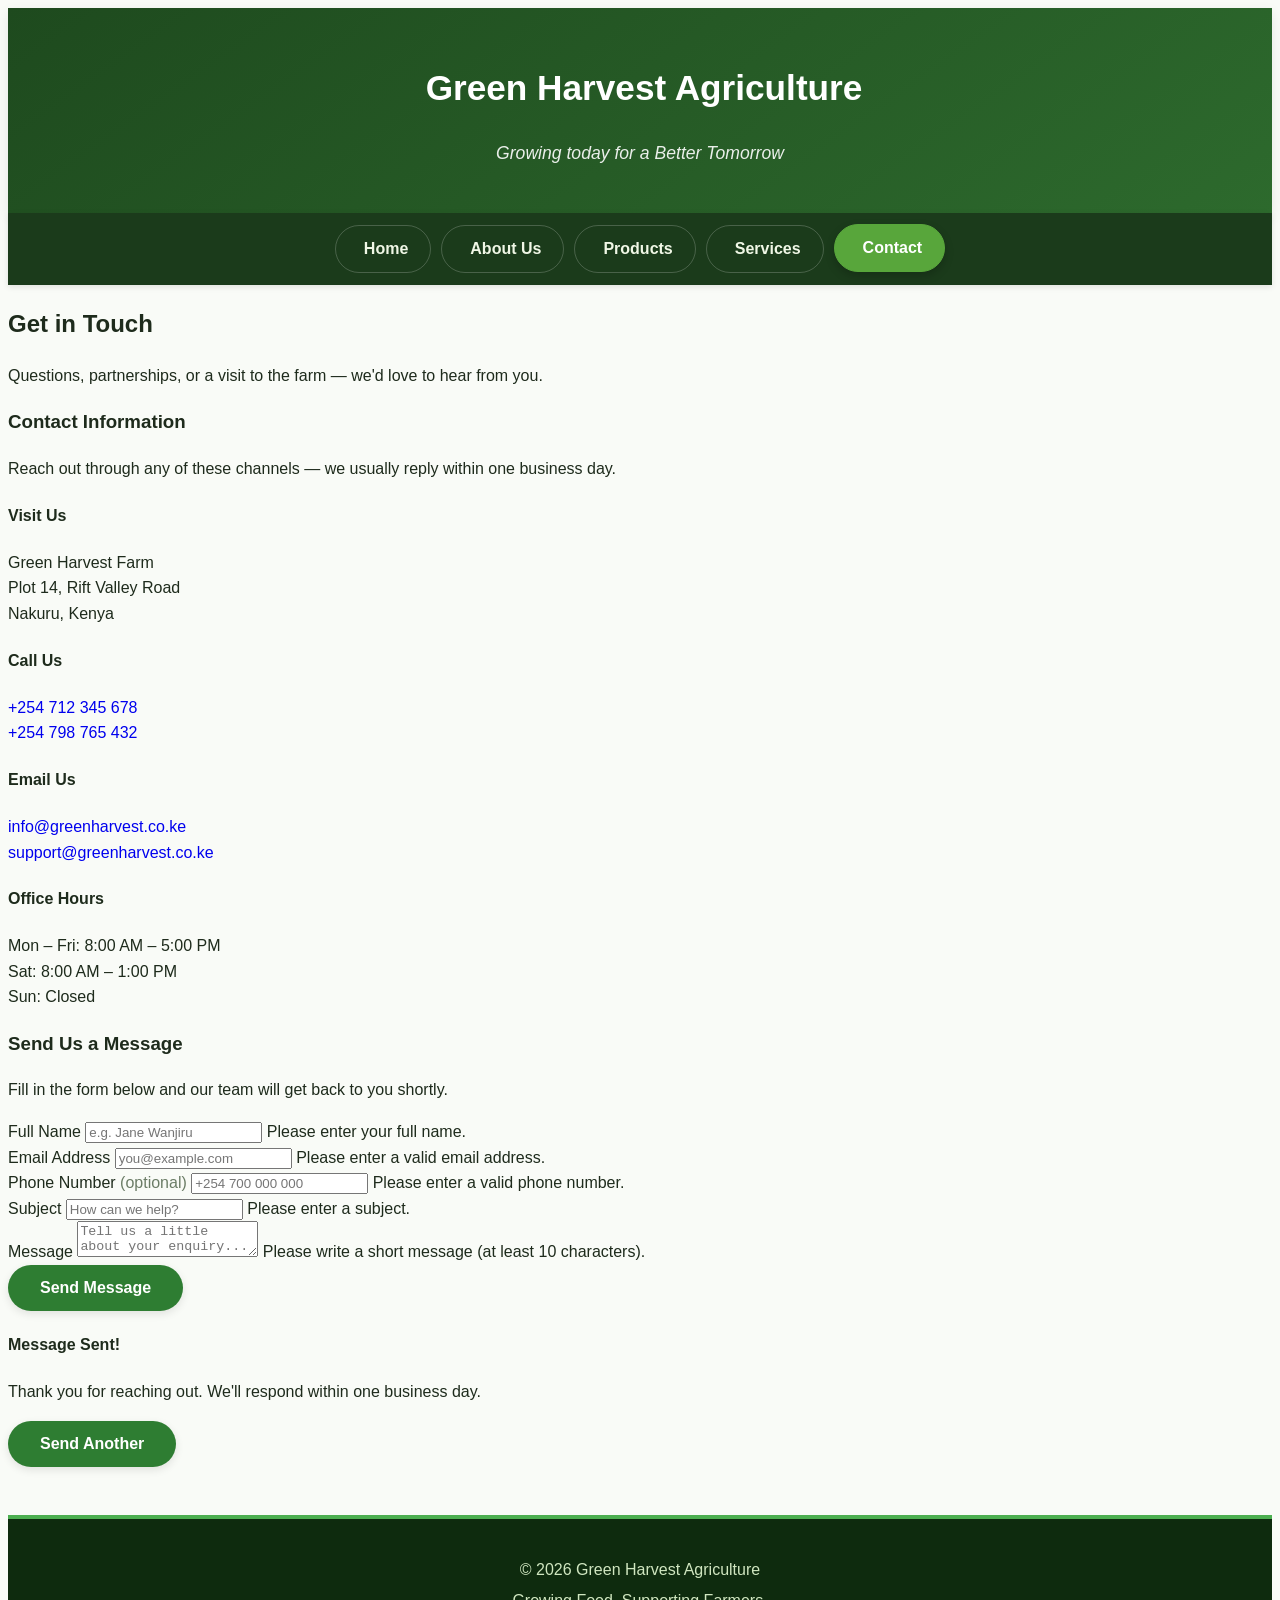
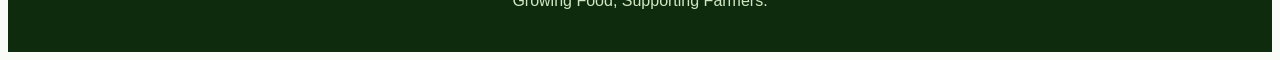
<file: contact.html>
<!DOCTYPE html>
<html lang="en">
<head>
<meta charset="UTF-8" />
<meta name="viewport" content="width=device-width, initial-scale=1.0" />
<title>Contact Us | Green Harvest Agriculture</title>
<link rel="stylesheet" href="style.css">
<script>document.documentElement.classList.add('js');</script>
</head>
<body>

<header>
  <h1><i class="fas fa-leaf"></i> Green Harvest Agriculture</h1>
  <p>Growing today for a Better Tomorrow</p>
</header>

<nav aria-label="Main navigation">
  <a href="index.html"><i class="fas fa-home"></i> Home</a>
  <a href="about.html"><i class="fas fa-users"></i> About Us</a>
  <a href="products.html"><i class="fas fa-seedling"></i> Products</a>
  <a href="services.html"><i class="fas fa-tools"></i> Services</a>
  <a href="contact.html" class="active" aria-current="page"><i class="fas fa-envelope"></i> Contact</a>
</nav>

<main>
  <section class="page-title">
    <h2>Get in Touch</h2>
    <p>Questions, partnerships, or a visit to the farm — we'd love to hear from you.</p>
  </section>

  <section class="contact-wrap">

    <div class="contact-info">
      <h3>Contact Information</h3>
      <p>Reach out through any of these channels — we usually reply within one business day.</p>

      <div class="info-item">
        <i class="fas fa-map-marker-alt" aria-hidden="true"></i>
        <div>
          <h4>Visit Us</h4>
          <p>Green Harvest Farm<br>Plot 14, Rift Valley Road<br>Nakuru, Kenya</p>
        </div>
      </div>

      <div class="info-item">
        <i class="fas fa-phone-alt" aria-hidden="true"></i>
        <div>
          <h4>Call Us</h4>
          <p><a href="tel:+254712345678">+254 712 345 678</a><br>
             <a href="tel:+254798765432">+254 798 765 432</a></p>
        </div>
      </div>

      <div class="info-item">
        <i class="fas fa-envelope" aria-hidden="true"></i>
        <div>
          <h4>Email Us</h4>
          <p><a href="mailto:info@greenharvest.co.ke">info@greenharvest.co.ke</a><br>
             <a href="mailto:support@greenharvest.co.ke">support@greenharvest.co.ke</a></p>
        </div>
      </div>

      <div class="info-item">
        <i class="fas fa-clock" aria-hidden="true"></i>
        <div>
          <h4>Office Hours</h4>
          <p>Mon – Fri: 8:00 AM – 5:00 PM<br>
             Sat: 8:00 AM – 1:00 PM<br>
             Sun: Closed</p>
        </div>
      </div>

      <div class="socials" aria-label="Social media links">
        <a href="#" aria-label="Facebook"><i class="fab fa-facebook-f" aria-hidden="true"></i></a>
        <a href="#" aria-label="Twitter / X"><i class="fab fa-twitter" aria-hidden="true"></i></a>
        <a href="#" aria-label="Instagram"><i class="fab fa-instagram" aria-hidden="true"></i></a>
        <a href="#" aria-label="LinkedIn"><i class="fab fa-linkedin-in" aria-hidden="true"></i></a>
        <a href="#" aria-label="YouTube"><i class="fab fa-youtube" aria-hidden="true"></i></a>
      </div>
    </div>

    <div class="contact-form">
      <h3>Send Us a Message</h3>
      <p>Fill in the form below and our team will get back to you shortly.</p>

      <form id="contactForm" novalidate>
        <div class="field">
          <label for="name">Full Name</label>
          <input type="text" id="name" name="name" placeholder="e.g. Jane Wanjiru" autocomplete="name" required>
          <span class="error" id="nameError">Please enter your full name.</span>
        </div>

        <div class="field">
          <label for="email">Email Address</label>
          <input type="email" id="email" name="email" placeholder="you@example.com" autocomplete="email" required>
          <span class="error" id="emailError">Please enter a valid email address.</span>
        </div>

        <div class="field">
          <label for="phone">Phone Number <span style="font-weight:400;color:#6b7c66;">(optional)</span></label>
          <input type="tel" id="phone" name="phone" placeholder="+254 700 000 000" autocomplete="tel">
          <span class="error" id="phoneError">Please enter a valid phone number.</span>
        </div>

        <div class="field">
          <label for="subject">Subject</label>
          <input type="text" id="subject" name="subject" placeholder="How can we help?" required>
          <span class="error" id="subjectError">Please enter a subject.</span>
        </div>

        <div class="field">
          <label for="message">Message</label>
          <textarea id="message" name="message" placeholder="Tell us a little about your enquiry..." required></textarea>
          <span class="error" id="messageError">Please write a short message (at least 10 characters).</span>
        </div>

        <button type="submit" class="btn">
          <i class="fas fa-paper-plane" aria-hidden="true"></i> Send Message
        </button>
      </form>

      <div class="form-success" id="formSuccess" role="status" aria-live="polite">
        <i class="fas fa-check-circle" aria-hidden="true"></i>
        <h4>Message Sent!</h4>
        <p>Thank you for reaching out. We'll respond within one business day.</p>
        <button type="button" class="btn" id="sendAnother">
          <i class="fas fa-redo" aria-hidden="true"></i> Send Another
        </button>
      </div>
    </div>

  </section>
</main>

<footer>
  <p><i class="fas fa-leaf"></i> © 2026 Green Harvest Agriculture</p>
  <p>Growing Food, Supporting Farmers.</p>
</footer>

<script>
  (function () {
    var form = document.getElementById('contactForm');
    var successBox = document.getElementById('formSuccess');
    var sendAnother = document.getElementById('sendAnother');

    function setInvalid(id, invalid) {
      var input = document.getElementById(id);
      var field = input.closest('.field');
      field.classList.toggle('invalid', invalid);
    }

    function validateEmail(value) {
      return /^[^\s@]+@[^\s@]+\.[^\s@]+$/.test(value);
    }

    function validatePhone(value) {
      if (value.trim() === '') return true;
      return /^[+\d][\d\s\-()]{6,}$/.test(value);
    }

    form.addEventListener('submit', function (e) {
      e.preventDefault();
      var valid = true;

      var name = document.getElementById('name').value.trim();
      var email = document.getElementById('email').value.trim();
      var phone = document.getElementById('phone').value.trim();
      var subject = document.getElementById('subject').value.trim();
      var message = document.getElementById('message').value.trim();

      if (name.length < 2) { setInvalid('name', true); valid = false; } else setInvalid('name', false);
      if (!validateEmail(email)) { setInvalid('email', true); valid = false; } else setInvalid('email', false);
      if (!validatePhone(phone)) { setInvalid('phone', true); valid = false; } else setInvalid('phone', false);
      if (subject.length < 2) { setInvalid('subject', true); valid = false; } else setInvalid('subject', false);
      if (message.length < 10) { setInvalid('message', true); valid = false; } else setInvalid('message', false);

      if (!valid) {
        var firstInvalid = form.querySelector('.field.invalid input, .field.invalid textarea');
        if (firstInvalid) firstInvalid.focus();
        return;
      }

      console.log('Form data:', { name: name, email: email, phone: phone, subject: subject, message: message });

      form.style.display = 'none';
      successBox.style.display = 'block';
      successBox.focus && successBox.focus();
    });

    ['name', 'email', 'phone', 'subject', 'message'].forEach(function (id) {
      document.getElementById(id).addEventListener('input', function () {
        setInvalid(id, false);
      });
    });

    sendAnother.addEventListener('click', function () {
      form.reset();
      form.style.display = 'block';
      successBox.style.display = 'none';
      document.getElementById('name').focus();
    });
  })();
</script>

</body>
</html>
</file>
<file: style.css>
<head>
<style>
  * { margin:0; padding:0; box-sizing:border-box; }
  body { font-family:'Segoe UI', Roboto, Arial, sans-serif; background:#f9fbf7; color:#1e2b1c; line-height:1.6; }
  a { text-decoration:none; }
  img { max-width:100%; display:block; }

  /* HEADER */
  header {
    background: linear-gradient(145deg,#1e4a1e,#2d6a2d);
    color:white; padding:28px 20px; text-align:center;
    box-shadow:0 4px 12px rgba(0,0,0,0.08);
  }
  header h1 { font-size:2.2rem; font-weight:600; }
  header h1 i { margin-right:8px; }
  header p { font-size:1.1rem; font-style:italic; opacity:0.9; margin-top:6px; }

  /* NAV */
  nav {
    background:#1b3b1b; padding:12px 20px;
    display:flex; flex-wrap:wrap; justify-content:center; gap:10px;
    box-shadow:0 2px 6px rgba(0,0,0,0.1);
    position:sticky; top:0; z-index:100;
  }
  nav a {
    color:#f0f7e6; padding:10px 22px; font-weight:600;
    border-radius:40px; border:1px solid rgba(255,255,255,0.2);
    transition:all 0.25s ease;
  }
  nav a i { margin-right:6px; }
  nav a:hover, nav a.active {
    background:#58a63b; border-color:#58a63b; color:white;
    box-shadow:0 4px 10px rgba(0,0,0,0.2); transform:translateY(-1px);
  }

  /* HERO */
  .hero {
    background:#e2f0d6; text-align:center; padding:80px 24px;
    border-radius:0 0 40px 40px; margin-bottom:20px;
  }
  .hero h2 { font-size:2.6rem; color:#1e4a1e; margin-bottom:16px; }
  .hero p { font-size:1.2rem; max-width:700px; margin:0 auto 28px; }

  .btn {
    background:#2e7d32; color:white; padding:14px 32px;
    border:none; border-radius:40px; cursor:pointer;
    font-weight:600; font-size:1rem;
    box-shadow:0 3px 8px rgba(0,0,0,0.1);
    transition:background 0.25s, transform 0.15s, box-shadow 0.2s;
    display:inline-block;
  }
  .btn:hover {
    background:#1b5e1b; box-shadow:0 6px 14px rgba(0,0,0,0.15);
    transform:translateY(-2px);
  }

  /* HIGHLIGHTS */
  .highlights { padding:40px 24px 60px; max-width:1200px; margin:0 auto; }
  .highlights h2 { text-align:center; font-size:2rem; color:#1e4a1e; margin-bottom:32px; }
  .cards { display:flex; flex-wrap:wrap; gap:30px; justify-content:center; }
  .card {
    background:white; border-radius:20px; overflow:hidden; width:320px;
    box-shadow:0 12px 24px -8px rgba(0,0,0,0.12);
    transition:transform 0.3s, box-shadow 0.3s;
    border:1px solid #e2f0d6;
  }
  .card:hover { transform:translateY(-8px); box-shadow:0 24px 36px -12px rgba(30,74,30,0.25); }
  .card img { width:100%; height:180px; object-fit:cover; }
  .card h3 { font-size:1.3rem; color:#1e4a1e; padding:16px 20px 4px; }
  .card h3 i { color:#3c8d3c; margin-right:6px; }
  .card p { padding:0 20px 20px; color:#3b4e36; }

  /* FOOTER */
  footer {
    background:#0e2b0e; color:#d0e6c0; text-align:center;
    padding:32px 20px; margin-top:48px; border-top:4px solid #4caf50;
  }
  footer p { margin:6px 0; }

  @media (max-width:700px) {
    header h1 { font-size:1.6rem; }
    nav a { padding:8px 14px; font-size:0.9rem; }
    .hero h2 { font-size:1.9rem; }
    .hero p { font-size:1rem; }
  }
</style>
</head>
</file>
